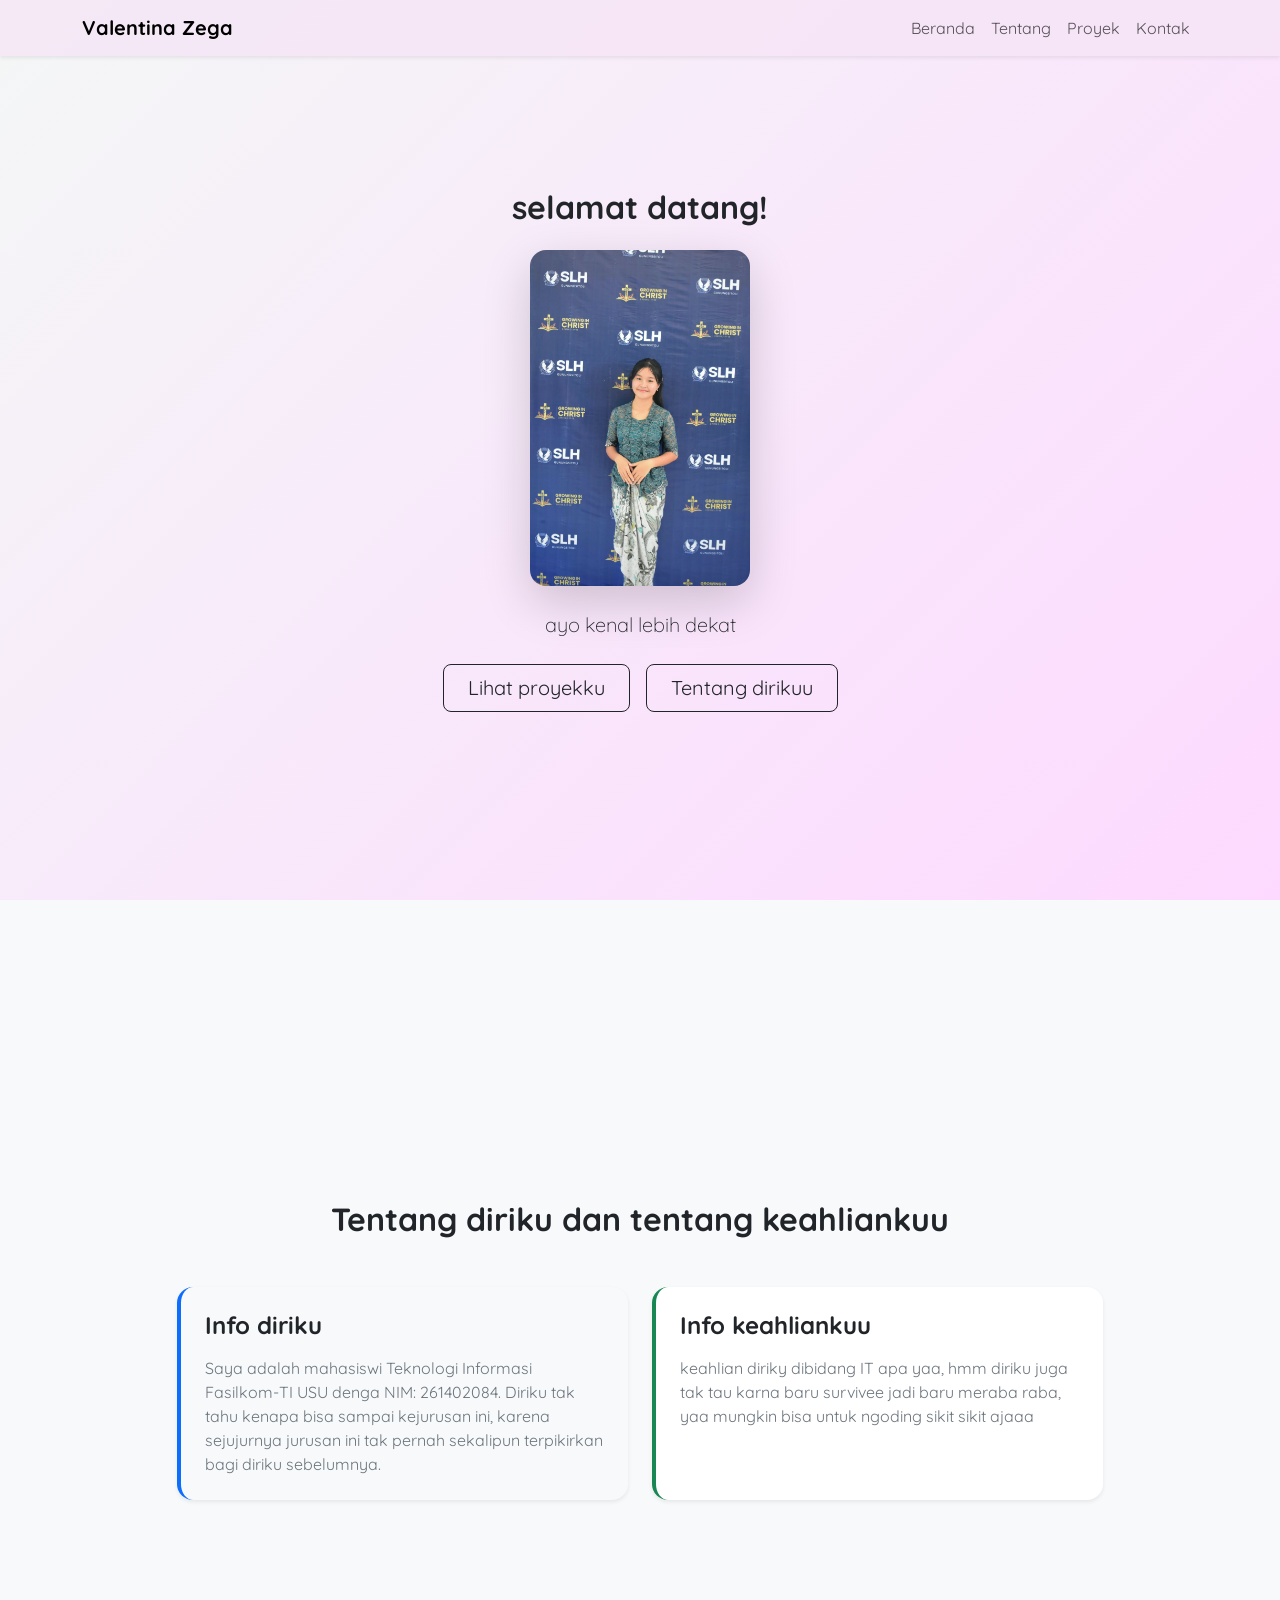
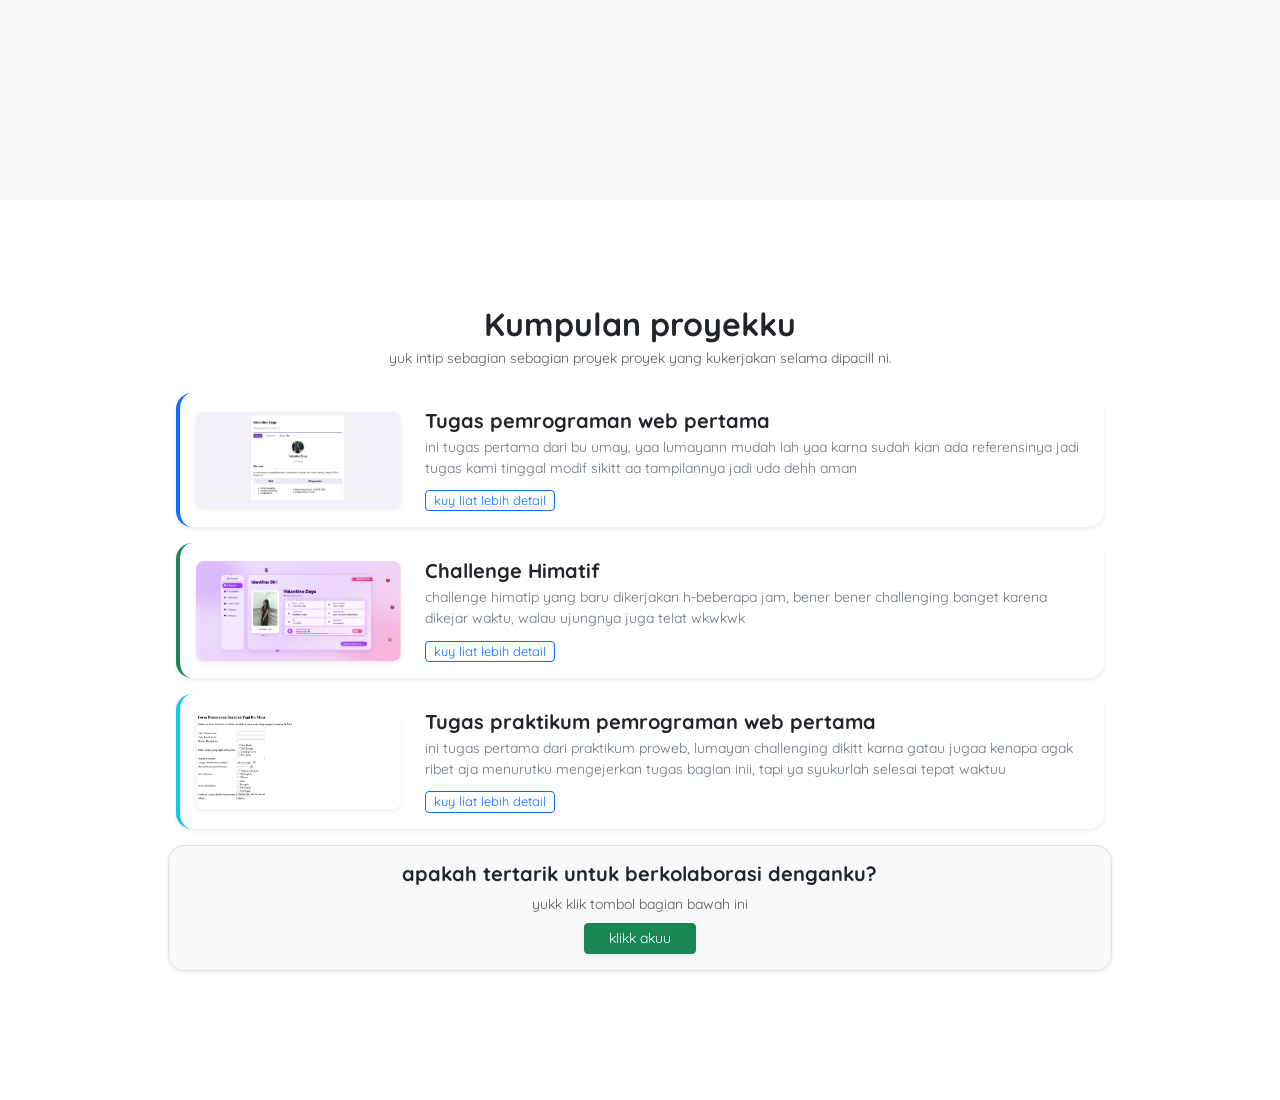
<file: index.html>
<!DOCTYPE html>
<html lang="id">
<head>
    <meta charset="UTF-8">
    <meta name="viewport" content="width=device-width, initial-scale=1.0">
    <title>portofolio valentina zega</title>
    <link href="https://cdn.jsdelivr.net/npm/bootstrap@5.3.2/dist/css/bootstrap.min.css" rel="stylesheet">
    <link href="https://fonts.googleapis.com/css2?family=Plus+Jakarta+Sans:wght@400;500;600;700&display=swap" rel="stylesheet">
    <link href="https://fonts.googleapis.com/css2?family=Quicksand:wght@400;600;700&display=swap" rel="stylesheet">
    <link rel="stylesheet" href="style.css">
</head>
<body>

    <!-- navigasi -->
    <nav class="navbar navbar-expand-lg navbar-light navbar-lilac fixed-top shadow-sm">
        <div class="container">
            <a class="navbar-brand fw-bold" href="#">Valentina Zega</a>
            <button class="navbar-toggler" type="button" data-bs-toggle="collapse" data-bs-target="#navbarNav" aria-controls="navbarNav" aria-expanded="false" aria-label="Toggle navigation">
                <span class="navbar-toggler-icon"></span>
            </button>
            <div class="collapse navbar-collapse" id="navbarNav">
                <ul class="navbar-nav ms-auto">
                    <li class="nav-item">
                        <a class="nav-link" href="#beranda">Beranda</a>
                    </li>
                    <li class="nav-item">
                        <a class="nav-link" href="#tentang">Tentang</a>
                    </li>
                    <li class="nav-item">
                        <a class="nav-link" href="#proyek">Proyek</a>
                    </li>
                    <li class="nav-item">
                        <a class="nav-link" href="#kontak">Kontak</a>
                    </li>
                </ul>
            </div>
        </div>
    </nav>

    <!-- halaman 1 -->
    <section id="beranda" class="hero-section min-vh-100 d-flex align-items-center text-center">
        <div class="container py-5">
            <div class="row justify-content-center">
                <div class="col-lg-8">
                    <h2 class="fw-bold mb-3">selamat datang!</h2>
                    <div class="my-4 d-flex justify-content-center">
                        <img src="assets/profil.jpg" alt="Foto Profil Valentina" class="img-fluid rounded-4 shadow-lg" style="max-width: 220px; height: auto;" onerror="this.src='https://via.placeholder.com/220x260?text=Valentina+Zega'">
                    </div>
                    <p class="lead mb-4">ayo kenal lebih dekat</p>
                    <div class="d-flex justify-content-center gap-3 flex-wrap">
                        <a href="#proyek" class="btn btn-outline-dark btn-lg px-4">Lihat proyekku</a>
                        <a href="#tentang" class="btn btn-outline-dark btn-lg px-4">Tentang dirikuu</a>
                    </div>

                </div>
            </div>
        </div>
    </section>

    <!-- halaman 2 -->
    <section id="tentang" class="py-5 min-vh-100 d-flex align-items-center bg-light">
        <div class="container py-4">
            <div class="text-center mb-5">
                <h2 class="fw-bold mb-2">Tentang diriku dan tentang keahliankuu</h2>
            </div>       
            <div class="row g-4 justify-content-center">
                <div class="col-12 col-md-6 col-lg-5">
                    <div class="p-4 bg-light rounded-4 shadow-sm h-100 border-start border-primary border-4 card-custom">
                        <h4 class="fw-bold mb-3 text-dark">Info diriku</h4>
                        <p class="text-secondary mb-0">Saya adalah mahasiswi Teknologi Informasi Fasilkom-TI USU denga NIM: 261402084. Diriku tak tahu kenapa bisa sampai kejurusan ini, karena sejujurnya jurusan ini tak pernah sekalipun terpikirkan bagi diriku sebelumnya.</p>
                    </div>
                </div>              
                <div class="col-12 col-md-6 col-lg-5">
                    <div class="p-4 bg-white rounded-4 shadow-sm h-100 border-start border-success border-4 card-custom">
                        <h4 class="fw-bold mb-3 text-dark">Info keahliankuu</h4>
                        <p class="text-secondary mb-0">keahlian diriky dibidang IT apa yaa, hmm diriku juga tak tau karna baru survivee jadi baru meraba raba, yaa mungkin bisa untuk ngoding sikit sikit ajaaa</p>
                    </div>
                </div>
            </div>
        </div>
    </section>

    <!-- halaman 3 -->
    <section id="proyek" class="py-4 min-vh-100 d-flex flex-column justify-content-center bg-white">
        <div class="container">
            <div class="text-center mb-4">
                <h2 class="fw-bold mb-1">Kumpulan proyekku</h2>
                <p class="text-muted small">yuk intip sebagian sebagian proyek proyek yang kukerjakan selama dipacill ni.</p>
            </div>
            
            <div class="row g-3 justify-content-center mb-4">
                
                <!-- proyek1 -->
                <div class="col-12 col-lg-10">
                    <div class="card p-3 shadow-sm border-0 rounded-4 border-start border-primary border-4 card-custom">
                        <div class="row align-items-center">
                            <div class="col-md-3 text-center mb-2 mb-md-0">
                                <img src="assets/gambar1.jpg" alt="Web Portfolio" class="img-fluid rounded-3 shadow-sm" style="object-fit: cover; width: 100%; max-height: 100px;">
                            </div>
                            <div class="col-md-9">
                                <h5 class="fw-bold mb-1 text-dark">Tugas pemrograman web pertama</h5>
                                <p class="text-secondary small mb-2">ini tugas pertama dari bu umay, yaa lumayann mudah lah yaa karna sudah kian ada referensinya jadi tugas kami tinggal modif sikitt aa tampilannya jadi uda dehh aman</p>
                                <a href="proyek1.html" target="_blank" class="btn btn-outline-primary btn-sm py-0 px-2" style="font-size: 0.8rem;">kuy liat lebih detail</a>
                            </div>
                        </div>
                    </div>
                </div>

                <!-- pryek2 -->
                <div class="col-12 col-lg-10">
                    <div class="card p-3 shadow-sm border-0 rounded-4 border-start border-success border-4 card-custom">
                        <div class="row align-items-center">
                            <div class="col-md-3 text-center mb-2 mb-md-0">
                                <img src="assets/gambar2.jpg" alt="Web Portfolio" class="img-fluid rounded-3 shadow-sm" style="object-fit: cover; width: 100%; max-height: 100px;">
                            </div>
                            <div class="col-md-9">
                                <h5 class="fw-bold mb-1 text-dark">Challenge Himatif</h5>
                                <p class="text-secondary small mb-2">challenge himatip yang baru dikerjakan h-beberapa jam, bener bener challenging banget karena dikejar waktu, walau ujungnya juga telat wkwkwk</p>
                                <a href="proyek2.html" target="_blank" class="btn btn-outline-primary btn-sm py-0 px-2" style="font-size: 0.8rem;">kuy liat lebih detail</a>
                            </div>
                        </div>
                    </div>
                </div>

                <!-- proyek3 -->
                <div class="col-12 col-lg-10">
                    <div class="card p-3 shadow-sm border-0 rounded-4 border-start border-info border-4 card-custom">
                        <div class="row align-items-center">
                            <!-- Tambahkan mb-3 agar saat di HP ada jarak dengan tulisan di bawahnya -->
                            <div class="col-md-3 text-center mb-3 mb-md-0">
                                <img src="assets/gambar3.jpg" alt="Web Portfolio" class="img-fluid rounded-3 shadow-sm" style="object-fit: cover; width: 100%; max-height: 100px;">
                            </div>
                            <div class="col-md-9">
                                <h5 class="fw-bold mb-1 text-dark">Tugas praktikum pemrograman web pertama</h5>
                                <p class="text-secondary small mb-2">ini tugas pertama dari praktikum proweb, lumayan challenging dikitt karna gatau jugaa kenapa agak ribet aja menurutku mengejerkan tugas bagian inii, tapi ya syukurlah selesai tepat waktuu</p>
                                <a href="proyek3.html" target="_blank" class="btn btn-outline-primary btn-sm py-0 px-2" style="font-size: 0.8rem;">kuy liat lebih detail</a>
                            </div>
                        </div>
                    </div>
                </div>

            <!-- bagian akhir -->
            <div id="kontak" class="p-3 rounded-4 bg-light text-center border shadow-sm mx-auto col-12 col-lg-10">
                <h5 class="fw-bold mb-2">apakah tertarik untuk berkolaborasi denganku? </h5>
                <p class="text-muted small mb-2">yukk klik tombol bagian bawah ini</p>
                <button type="button" class="btn btn-success btn-sm px-4 shadow-sm" onclick="tampilkanPesan()">klikk akuu</button>
            </div>
        </div>
    </section>
            <script>
                function tampilkanPesan() {
                alert("holaaa! silahkann hubungi valent melalui nomor WhatsApp 085142198183 atau melalui instagram @valentv.v yaa!");
                }
            </script>

    <script src="https://cdn.jsdelivr.net/npm/bootstrap@5.3.2/dist/js/bootstrap.bundle.min.js"></script>
</body>
</html>
</file>
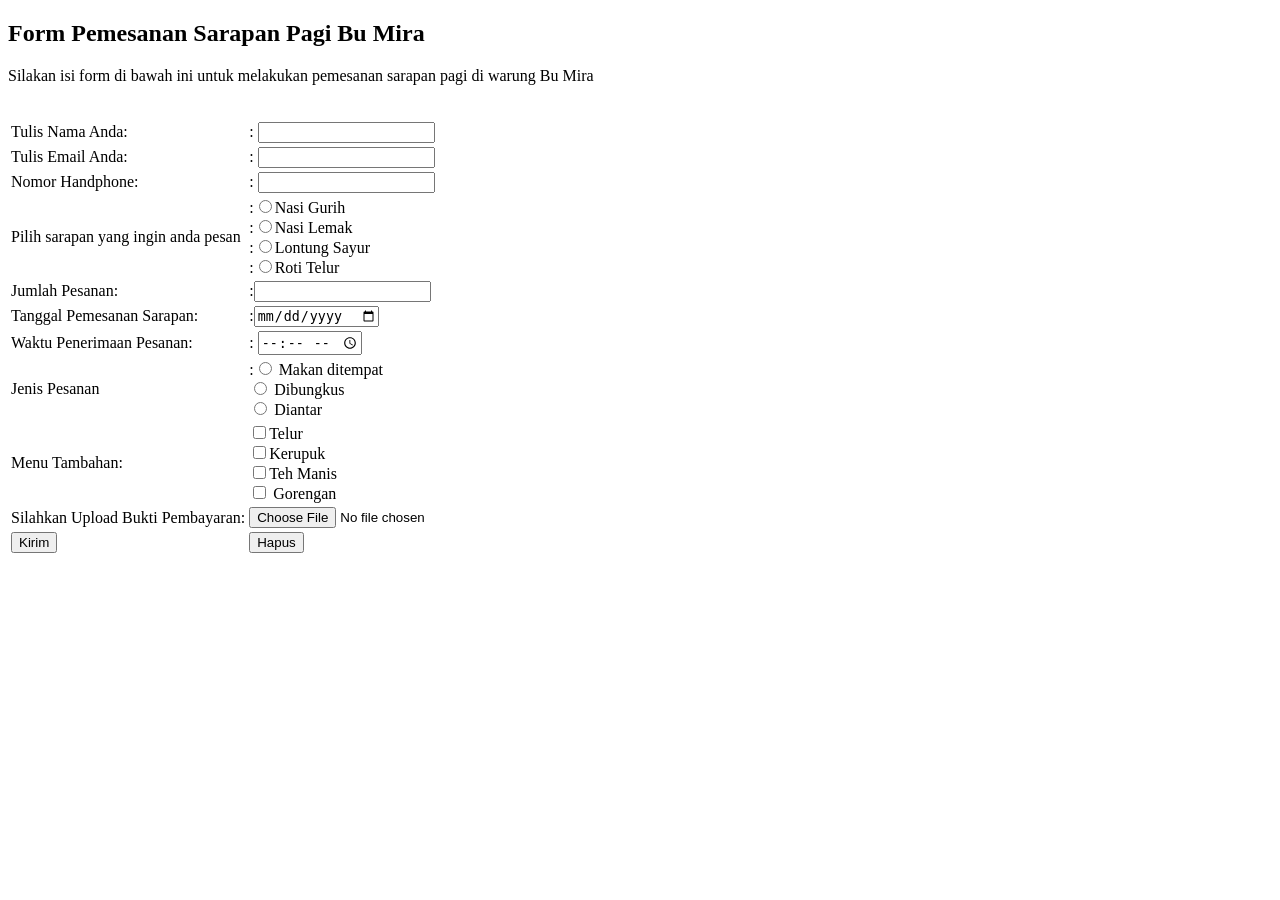
<file: assets/proyek3.html>
<!DOCTYPE html>
<html lang="en">
<head>
    <meta charset="UTF-8">
    <meta name="viewport" content="width=device-width, initial-scale=1.0">
    <title>Form Pemesanan Sarapan Pagi Bu Mira</title>
</head>
    <body>
    <h2><b>Form Pemesanan Sarapan Pagi Bu Mira</b></h2>
    <p>Silakan isi form di bawah ini untuk melakukan pemesanan sarapan pagi di warung Bu Mira</p>

    <form>
        <table>
                <tr>
                    <td><label for="">Tulis Nama Anda: </label></td>
                    <td>: <input type="text"></td>
                </tr>

                <tr>
                    <td><label for="">Tulis Email Anda: </label></td>
                    <td>: <input type="email"></td>
                </tr>

                <tr>
                    <td><label for="">Nomor Handphone:</label></td>
                    <td>: <input type="text"></td>
                </tr>

                <tr>
                    <td><label for="Sarapan">Pilih sarapan yang ingin anda pesan</label></td>
                    <td>
                    :<input type="radio" name="Sarapan" value="Nasi Gurih">Nasi Gurih <br>
                    :<input type="radio" name="Sarapan" value="Nasi Lemak">Nasi Lemak <br>
                    :<input type="radio" name="Sarapan" value="Lontong Sayur">Lontung Sayur <br>
                    :<input type="radio" name="Sarapan" value="Roti telur">Roti Telur
                    </td>
                </tr>

                <tr>
                    <td><label for="">Jumlah Pesanan:</label></td>
                    <td>:<input type="number"></td>
                </tr>

                <tr>
                    <td><label for="">Tanggal Pemesanan Sarapan: </label></td>
                    <td>:<input type="date"></td>
                </tr>

                <tr>
                    <td><label for="">Waktu Penerimaan Pesanan:</label></td>
                    <td>: <input type="time"></td>
                </tr>

                <tr>
                    <td><label>Jenis Pesanan</label></td>
                    <td>
                    :<input type="radio" name="jenis_pesanan" value="Makan ditempat"> Makan ditempat <br>
                    <input type="radio" name="jenis_pesanan" value="Dibungkus"> Dibungkus <br>
                    <input type="radio" name="jenis_pesanan" value="Diantar"> Diantar
                    </td>
                </tr>

                <tr>
                    <td><label for="">Menu Tambahan:</label></td>
                    <td>
                    <input type="checkbox" name="menu_tambahan" value="Telur">Telur <br>
                    <input type="checkbox" name="menu_tambahan" value="Kerupuk">Kerupuk <br>
                    <input type="checkbox" name="menu_tambahan" value="Teh Manis">Teh Manis <br>
                    <input type="checkbox" name="menu_tambahan" value="Gorengan"> Gorengan 
                    </td>
                </tr>

                <tr>
                    <td><label for="">Silahkan Upload Bukti Pembayaran:</label></td>
                    <td><input type="file"></td>
                </tr>

                <tr>
                    <br>
                    <td><input type="submit" value="Kirim"></td>
                    <td><input type="reset" value="Hapus"></td>
                 </tr>

            </table>
        </form>
    </body>
</html>
</file>
<file: style.css>
body {
    font-family: 'Quicksand', sans-serif !important;
}

.navbar-lilac {
    background-color: rgba(245, 227, 246, 0.715) !important; 
}

.hero-section {
    background: linear-gradient(135deg, #f4f7f6 0%, #fdd9ff 100%);
    min-height: 80vh;
}

.card {
    transition: transform 0.3s ease, box-shadow 0.3s ease;
}

.card:hover {
    transform: translateY(-5px);
    box-shadow: 0 .5rem 1rem rgba(0,0,0,.15)!important;
}
</file>
